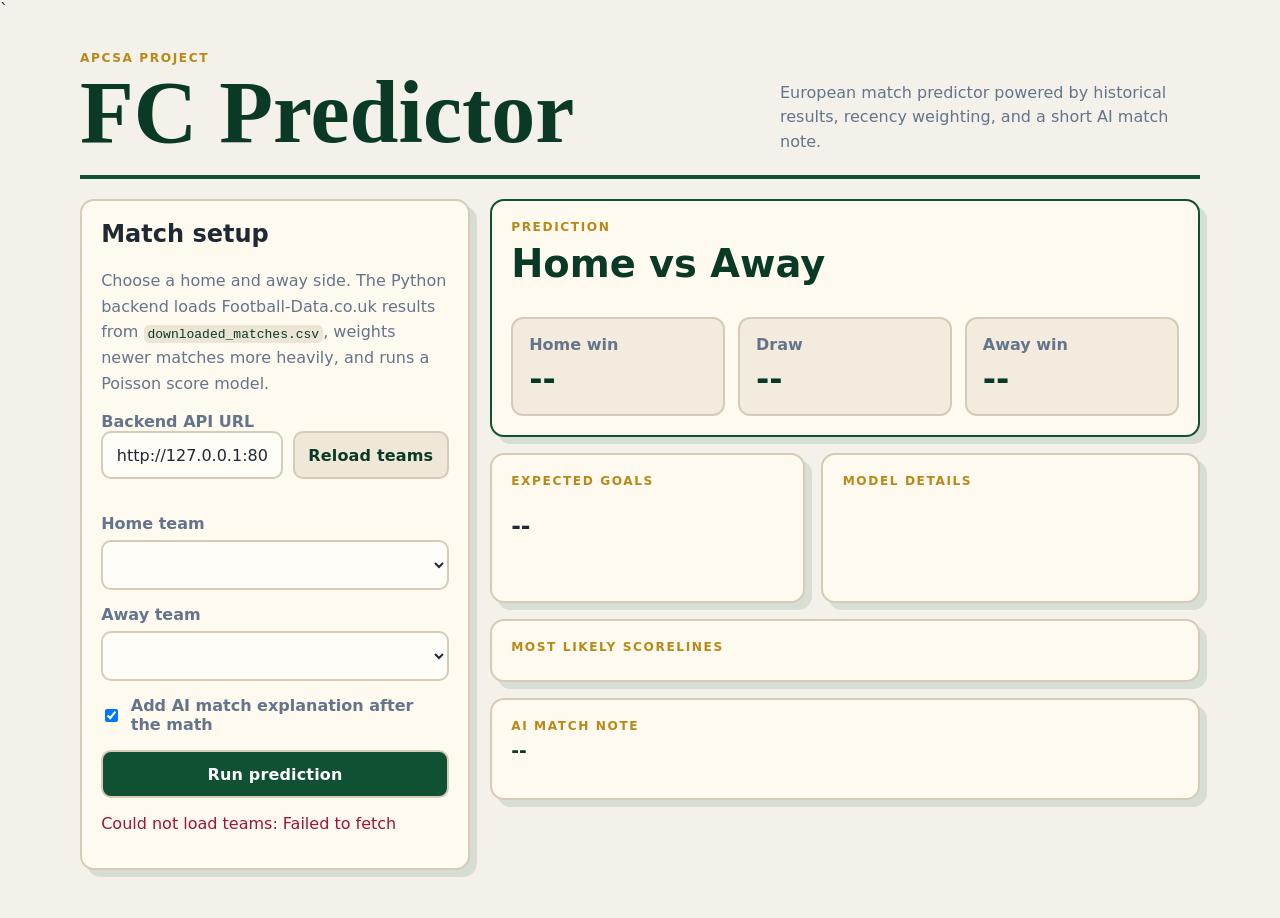
<file: frontend/index.html>
<!doctype html>
<html lang="en">
  <head>
    <meta charset="utf-8" />
    <meta name="viewport" content="width=device-width, initial-scale=1" />
    <title>Football Predictor</title>
    <link rel="stylesheet" href="styles.css" />
  </head>
  <body>`
    <header class="topbar">
      <div>
        <p class="eyebrow">APCSA Project</p>
        <h1>FC Predictor</h1>
      </div>
      <p class="tagline">European match predictor powered by historical results, recency weighting, and a short AI match note.</p>
    </header>

    <main class="layout">
      <section class="panel control-panel">
        <h2>Match setup</h2>
        <p class="intro">
          Choose a home and away side. The Python backend loads Football-Data.co.uk results from
          <code>downloaded_matches.csv</code>, weights newer matches more heavily, and runs a Poisson score model.
        </p>

        <label for="apiBase">Backend API URL</label>
        <div class="api-row">
          <input id="apiBase" value="http://127.0.0.1:8000" />
          <button id="loadTeamsBtn" class="secondary">Reload teams</button>
        </div>

        <div class="team-card">
          <label>
            Home team
            <select id="homeTeam"></select>
          </label>
          <label>
            Away team
            <select id="awayTeam"></select>
          </label>
        </div>

        <label class="checkbox-line">
          <input type="checkbox" id="includeAI" checked />
          Add AI match explanation after the math
        </label>

        <button id="predictBtn" class="primary">Run prediction</button>
        <p id="status" class="status" role="status"></p>
      </section>

      <section id="results" class="results hidden">
        <article class="panel scoreboard">
          <p class="section-label">Prediction</p>
          <h2 id="matchTitle">Home vs Away</h2>
          <div class="prob-grid">
            <div class="prob-box">
              <span id="homeWinLabel">Home win</span>
              <strong id="homeWin">--</strong>
            </div>
            <div class="prob-box">
              <span>Draw</span>
              <strong id="draw">--</strong>
            </div>
            <div class="prob-box">
              <span id="awayWinLabel">Away win</span>
              <strong id="awayWin">--</strong>
            </div>
          </div>
        </article>

        <div class="info-grid">
          <article class="panel compact-panel">
            <p class="section-label">Expected goals</p>
            <p id="expectedGoals" class="large-text">--</p>
          </article>
          <article class="panel compact-panel">
            <p class="section-label">Model details</p>
            <ul id="modelInfo"></ul>
          </article>
        </div>

        <article class="panel">
          <p class="section-label">Most likely scorelines</p>
          <div id="scoreBars"></div>
        </article>

        <article class="panel ai-card">
          <p class="section-label">AI match note</p>
          <h3 id="aiHeadline">--</h3>
          <ul id="aiFactors"></ul>
          <p id="aiPlain"></p>
          <p id="aiCaution" class="caution"></p>
        </article>
      </section>
    </main>

    <script src="script.js"></script>
  </body>
</html>
</file>
<file: frontend/styles.css>
:root {
  --page: #f4f1ea;
  --paper: #fffaf0;
  --ink: #1f2933;
  --muted: #64748b;
  --line: #d6cbb8;
  --field: #fffdf7;
  --club: #0f5132;
  --club-dark: #0a3a25;
  --gold: #b88917;
  --warning: #9f1239;
}

* { box-sizing: border-box; }

body {
  margin: 0;
  font-family: ui-sans-serif, system-ui, -apple-system, BlinkMacSystemFont, "Segoe UI", sans-serif;
  background: var(--page);
  color: var(--ink);
}

.topbar {
  width: min(1120px, calc(100% - 2rem));
  margin: 0 auto;
  padding: 2rem 0 1.25rem;
  display: flex;
  justify-content: space-between;
  gap: 2rem;
  align-items: end;
  border-bottom: 4px solid var(--club);
}

.eyebrow, .section-label {
  color: var(--gold);
  text-transform: uppercase;
  letter-spacing: 0.13em;
  font-size: 0.76rem;
  font-weight: 800;
  margin: 0 0 0.4rem;
}

h1 {
  font-family: Georgia, "Times New Roman", serif;
  font-size: clamp(2.8rem, 8vw, 5.5rem);
  line-height: 0.95;
  margin: 0;
  color: var(--club-dark);
}

h2, h3 { margin-top: 0; }

.tagline {
  max-width: 420px;
  color: var(--muted);
  line-height: 1.55;
  margin: 0;
}

.layout {
  width: min(1120px, calc(100% - 2rem));
  margin: 1.25rem auto 3rem;
  display: grid;
  grid-template-columns: 390px 1fr;
  gap: 1.25rem;
  align-items: start;
}

.panel {
  background: var(--paper);
  border: 2px solid var(--line);
  border-radius: 14px;
  padding: 1.2rem;
  box-shadow: 7px 7px 0 rgba(15, 81, 50, 0.12);
}

.control-panel { position: sticky; top: 1rem; }

.intro, .status, .caution, label, .prob-box span, #modelInfo {
  color: var(--muted);
}

.intro { line-height: 1.6; }
code {
  background: #ece4d5;
  color: var(--club-dark);
  padding: 0.1rem 0.25rem;
  border-radius: 5px;
}

label {
  display: grid;
  gap: 0.45rem;
  font-weight: 750;
  margin-top: 0.95rem;
}

input, select, button {
  font: inherit;
  border-radius: 10px;
  border: 2px solid var(--line);
  padding: 0.78rem 0.85rem;
}

input, select {
  width: 100%;
  background: var(--field);
  color: var(--ink);
}

button {
  cursor: pointer;
  font-weight: 850;
  letter-spacing: 0.01em;
}

button:disabled { cursor: not-allowed; opacity: 0.65; }
button:hover:not(:disabled) { border-color: var(--club); }

.primary {
  width: 100%;
  margin-top: 1rem;
  background: var(--club);
  color: white;
}

.secondary {
  background: #efe7d8;
  color: var(--club-dark);
}

.api-row {
  display: grid;
  grid-template-columns: 1fr auto;
  gap: 0.6rem;
}

.team-card {
  margin-top: 1rem;
  padding: 0.2rem 0 0;
}

.checkbox-line {
  display: flex;
  align-items: center;
  gap: 0.6rem;
}

.checkbox-line input { width: auto; }
.status.error, .caution { color: var(--warning); }
.hidden { display: none; }
.results { display: grid; gap: 1rem; }

.scoreboard {
  border-color: var(--club);
}

.scoreboard h2 {
  font-size: clamp(1.6rem, 4vw, 2.4rem);
  color: var(--club-dark);
}

.prob-grid {
  display: grid;
  grid-template-columns: repeat(3, 1fr);
  gap: 0.8rem;
}

.prob-box {
  background: #f3ecde;
  border: 2px solid var(--line);
  border-radius: 12px;
  padding: 1rem;
}

.prob-box span { display: block; margin-bottom: 0.35rem; font-weight: 700; }
.prob-box strong { font-size: 2rem; color: var(--club-dark); }

.info-grid {
  display: grid;
  grid-template-columns: 1fr 1.2fr;
  gap: 1rem;
}

.compact-panel { min-height: 150px; }
.large-text { font-size: 1.45rem; font-weight: 850; }
#modelInfo { margin-bottom: 0; padding-left: 1.15rem; }
#modelInfo li { margin-bottom: 0.3rem; }

.score-row {
  display: grid;
  grid-template-columns: 5rem 1fr 4.5rem;
  gap: 0.8rem;
  align-items: center;
  margin: 0.65rem 0;
}

.bar {
  height: 0.78rem;
  background: #e5dbc9;
  border-radius: 999px;
  overflow: hidden;
  border: 1px solid var(--line);
}

.bar-fill {
  height: 100%;
  width: 0;
  background: var(--club);
}

.ai-card h3 { color: var(--club-dark); }

@media (max-width: 900px) {
  .topbar, .layout { display: block; }
  .tagline { margin-top: 1rem; }
  .control-panel { position: static; margin-bottom: 1rem; }
  .info-grid, .prob-grid, .api-row { grid-template-columns: 1fr; }
}
</file>
